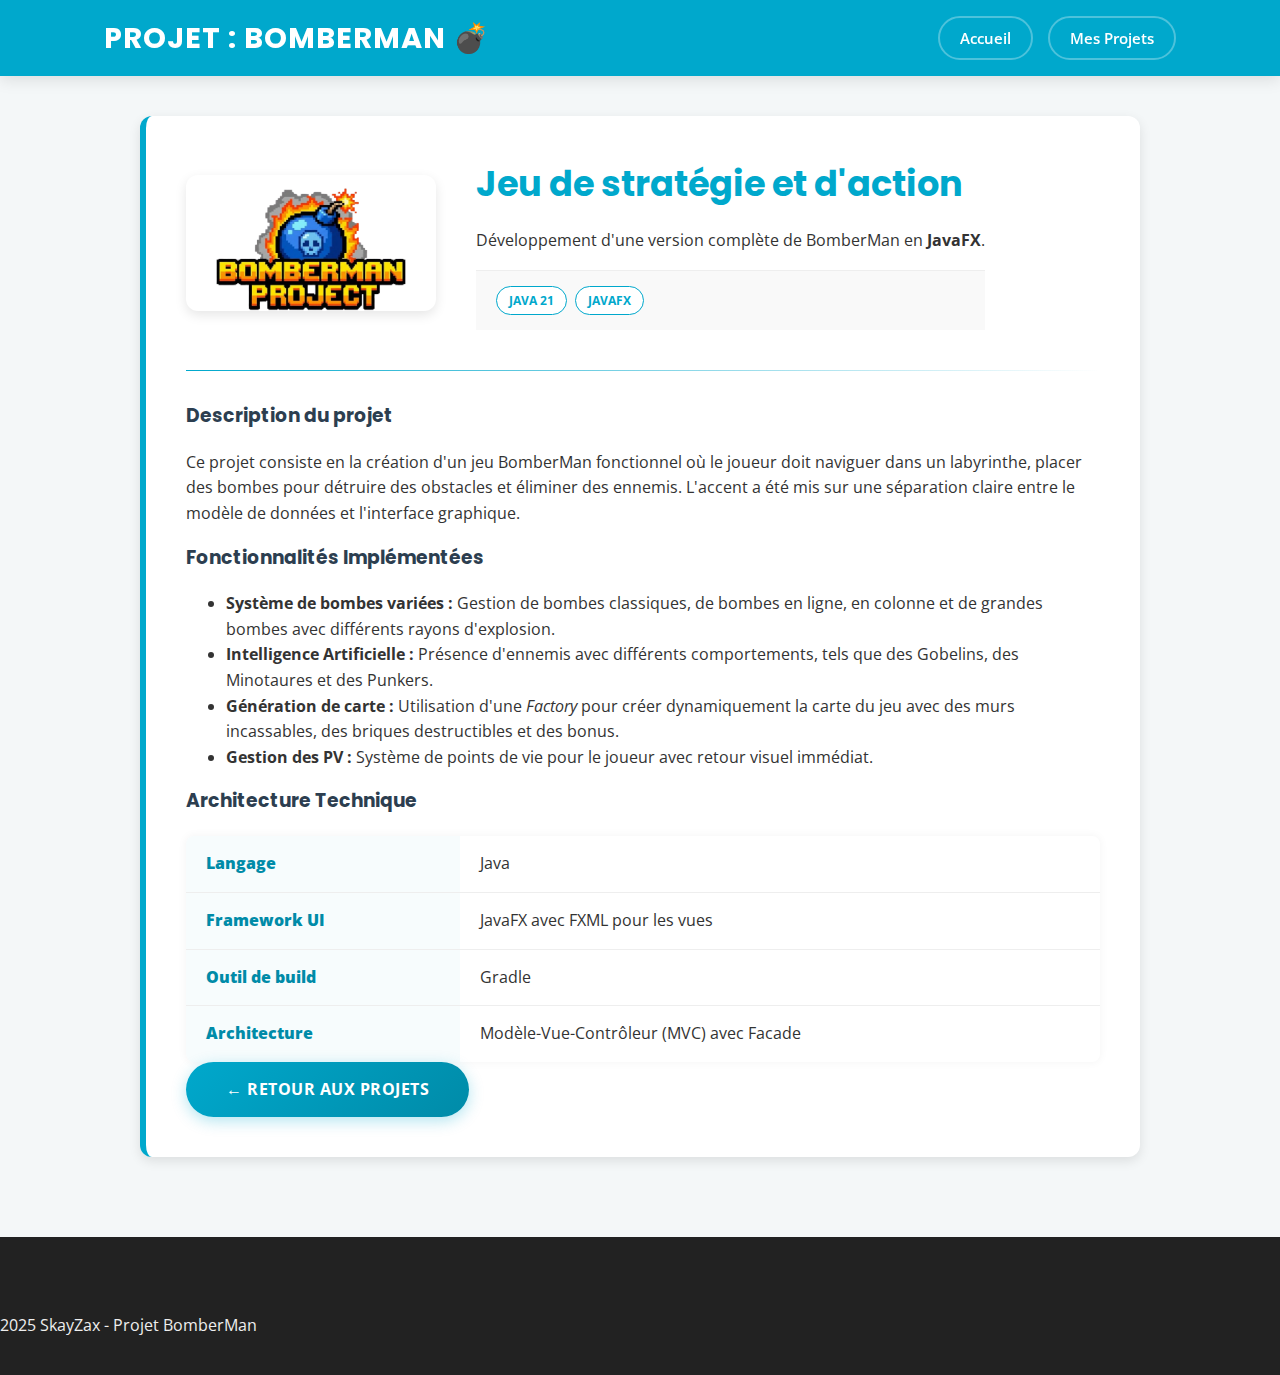
<file: bomberman.html>
<!doctype html>
<html lang="fr">
<head>
    <meta charset="utf-8">
    <meta name="viewport" content="width=device-width, initial-scale=1.0">
    <title>Détails Projet - BomberMan</title>
    <link href="styles.css" rel="stylesheet">
</head>
<body>

<header>
    <div class="navbar">
        <h1>Projet : BomberMan 💣</h1>
        <nav>
            <a href="index.html">Accueil</a>
            <a href="projet.html">Mes Projets</a>
        </nav>
    </div>
</header>

<section class="container-detail">
    <div class="detail-header">
        <img src="bomberman.png" alt="BomberMan Icon" class="detail-main-img">
        <div class="detail-intro">
            <h2>Jeu de stratégie et d'action</h2>
            <p>Développement d'une version complète de BomberMan en <strong>JavaFX</strong>.</p>
            <div class="projet-tags">
                <span class="tag">Java 21</span>
                <span class="tag">JavaFX</span>

            </div>
        </div>
    </div>

    <hr>

    <div class="detail-content">
        <h3>Description du projet</h3>
        <p>
            Ce projet consiste en la création d'un jeu BomberMan fonctionnel où le joueur doit naviguer dans un labyrinthe, placer des bombes pour détruire des obstacles et éliminer des ennemis.
            L'accent a été mis sur une séparation claire entre le modèle de données et l'interface graphique.
        </p>

        <h3>Fonctionnalités Implémentées</h3>
        <ul>
            <li><strong>Système de bombes variées :</strong> Gestion de bombes classiques, de bombes en ligne, en colonne et de grandes bombes avec différents rayons d'explosion.</li>
            <li><strong>Intelligence Artificielle :</strong> Présence d'ennemis avec différents comportements, tels que des Gobelins, des Minotaures et des Punkers.</li>
            <li><strong>Génération de carte :</strong> Utilisation d'une <em>Factory</em> pour créer dynamiquement la carte du jeu avec des murs incassables, des briques destructibles et des bonus.</li>
            <li><strong>Gestion des PV :</strong> Système de points de vie pour le joueur avec retour visuel immédiat.</li>
        </ul>

        <h3>Architecture Technique</h3>
        <table class="tech-table">
            <tr>
                <td><strong>Langage</strong></td>
                <td>Java</td>
            </tr>
            <tr>
                <td><strong>Framework UI</strong></td>
                <td>JavaFX avec FXML pour les vues</td>
            </tr>
            <tr>
                <td><strong>Outil de build</strong></td>
                <td>Gradle</td>
            </tr>
            <tr>
                <td><strong>Architecture</strong></td>
                <td>Modèle-Vue-Contrôleur (MVC) avec Facade</td>
            </tr>
        </table>
    </div>

    <div class="detail-footer">
        <a href="projet.html" class="back-button">← Retour aux projets</a>
    </div>
</section>

<footer>
    <p>2025 SkayZax - Projet BomberMan</p>
</footer>

</body>
</html>
</file>
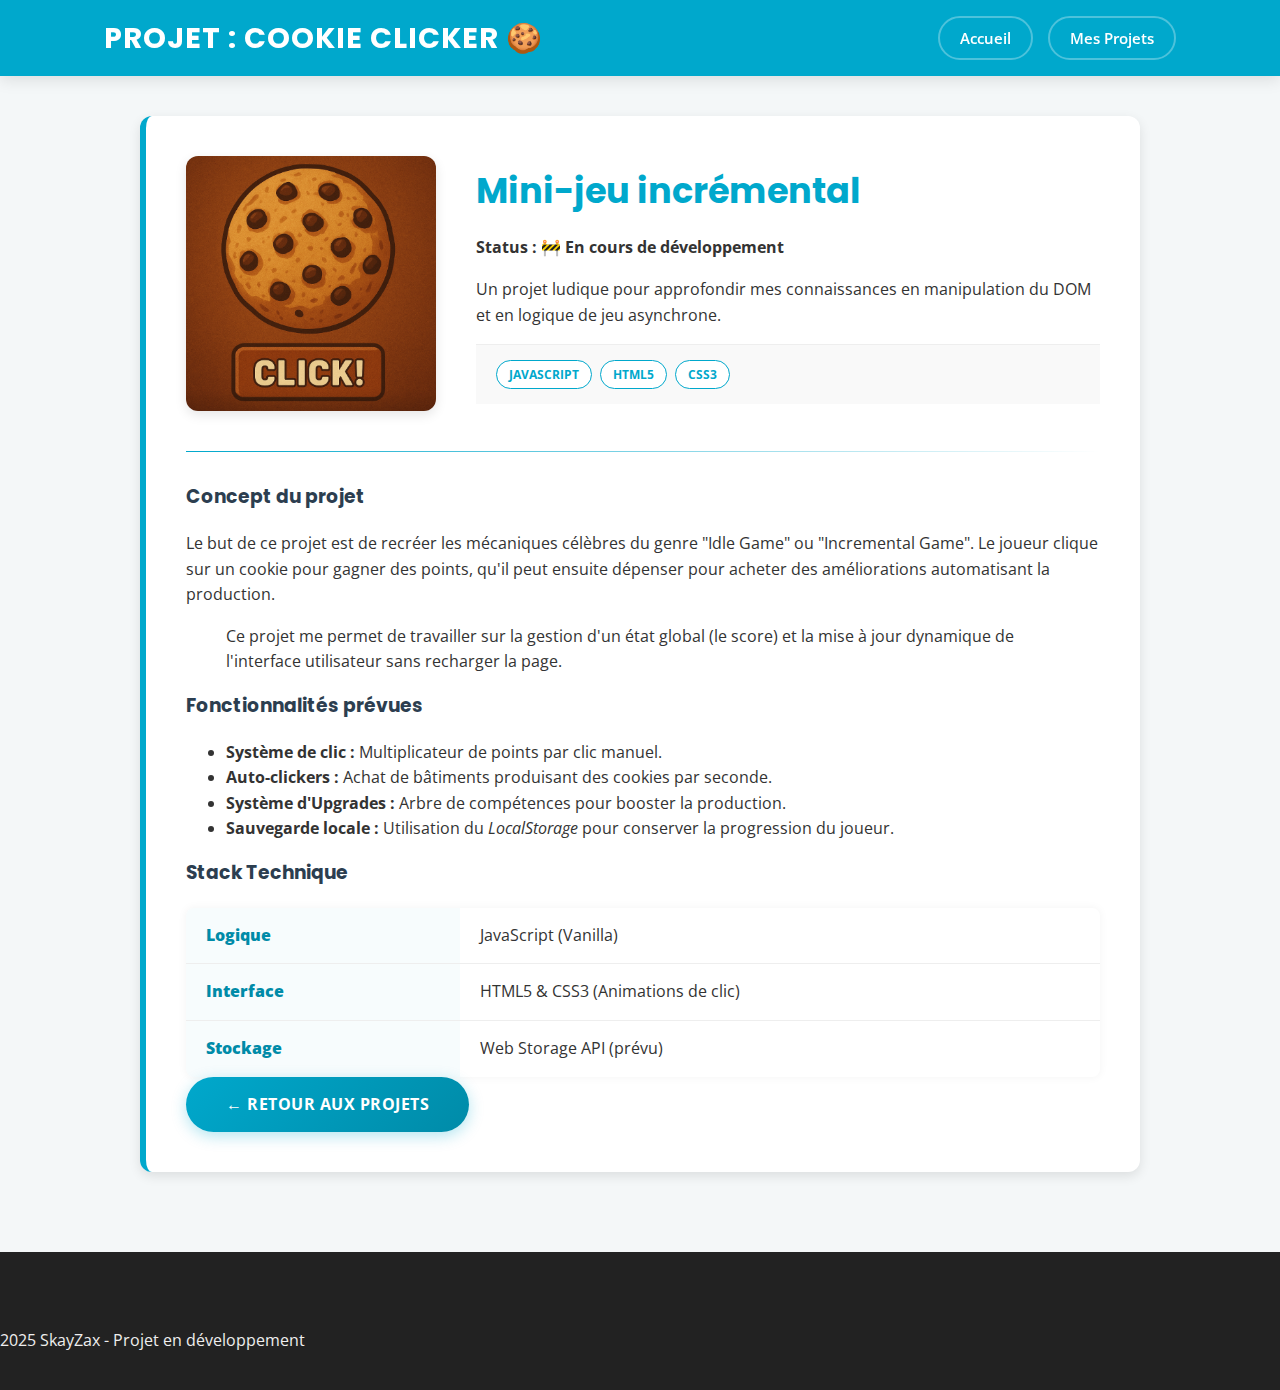
<file: cookie-clicker.html>
<!doctype html>
<html lang="fr">
<head>
    <meta charset="utf-8">
    <meta name="viewport" content="width=device-width, initial-scale=1.0">
    <title>Détails Projet - Cookie Clicker</title>
    <link href="styles.css" rel="stylesheet">
</head>
<body>

<header>
    <div class="navbar">
        <h1>Projet : Cookie Clicker 🍪</h1>
        <nav>
            <a href="index.html">Accueil</a>
            <a href="projet.html">Mes Projets</a>
        </nav>
    </div>
</header>

<section class="container-detail">
    <div class="detail-header">
        <img src="cookieclicker.png" alt="Cookie Clicker Icon" class="detail-main-img">
        <div class="detail-intro">
            <h2>Mini-jeu incrémental</h2>
            <p><strong>Status : 🚧 En cours de développement</strong></p>
            <p>Un projet ludique pour approfondir mes connaissances en manipulation du DOM et en logique de jeu asynchrone.</p>
            <div class="projet-tags">
                <span class="tag">JavaScript</span>
                <span class="tag">HTML5</span>
                <span class="tag">CSS3</span>
            </div>
        </div>
    </div>

    <hr>

    <div class="detail-content">
        <h3>Concept du projet</h3>
        <p>
            Le but de ce projet est de recréer les mécaniques célèbres du genre "Idle Game" ou "Incremental Game".
            Le joueur clique sur un cookie pour gagner des points, qu'il peut ensuite dépenser pour acheter des améliorations automatisant la production.
        </p>

        <blockquote>
            Ce projet me permet de travailler sur la gestion d'un état global (le score) et la mise à jour dynamique de l'interface utilisateur sans recharger la page.
        </blockquote>

        <h3>Fonctionnalités prévues</h3>
        <ul>
            <li><strong>Système de clic :</strong> Multiplicateur de points par clic manuel.</li>
            <li><strong>Auto-clickers :</strong> Achat de bâtiments produisant des cookies par seconde.</li>
            <li><strong>Système d'Upgrades :</strong> Arbre de compétences pour booster la production.</li>
            <li><strong>Sauvegarde locale :</strong> Utilisation du <em>LocalStorage</em> pour conserver la progression du joueur.</li>
        </ul>

        <h3>Stack Technique</h3>
        <table class="tech-table">
            <tr>
                <td><strong>Logique</strong></td>
                <td>JavaScript (Vanilla)</td>
            </tr>
            <tr>
                <td><strong>Interface</strong></td>
                <td>HTML5 & CSS3 (Animations de clic)</td>
            </tr>
            <tr>
                <td><strong>Stockage</strong></td>
                <td>Web Storage API (prévu)</td>
            </tr>
        </table>
    </div>

    <div class="detail-footer">
        <a href="projet.html" class="back-button">← Retour aux projets</a>
    </div>
</section>

<footer>
    <p>2025 SkayZax - Projet en développement</p>
</footer>

</body>
</html>
</file>
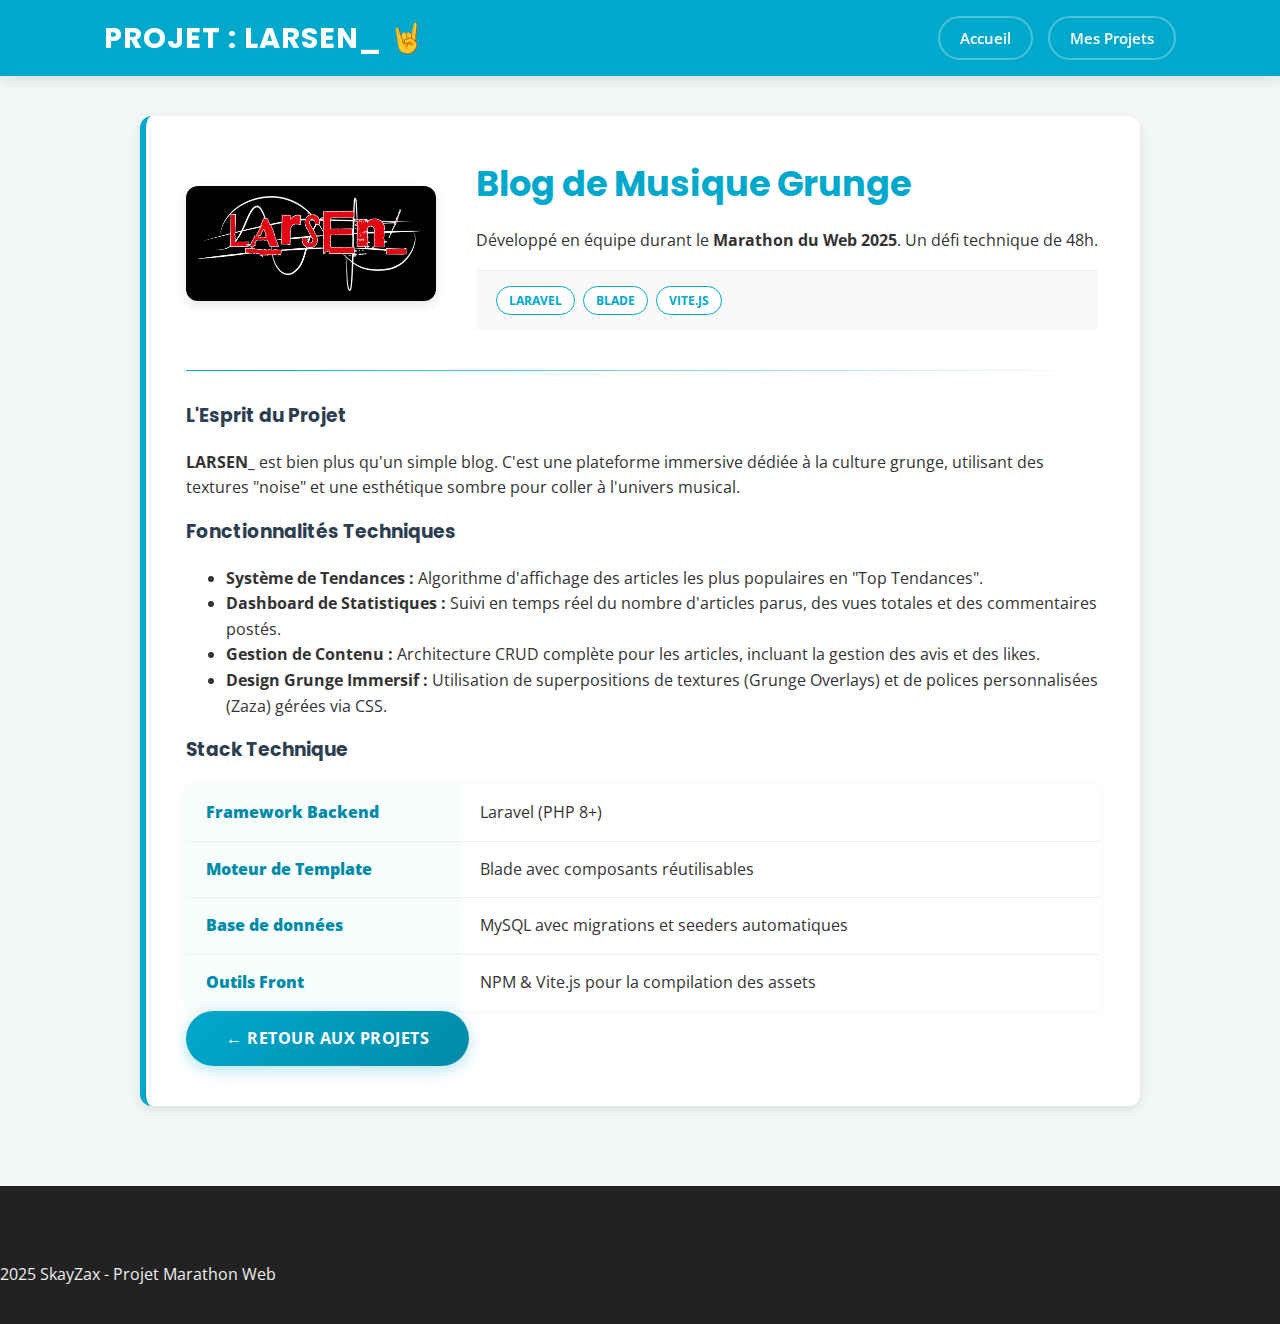
<file: marathon.html>
<!doctype html>
<html lang="fr">
<head>
    <meta charset="utf-8">
    <meta name="viewport" content="width=device-width, initial-scale=1.0">
    <title>Détails Projet - LARSEN_</title>
    <link href="styles.css" rel="stylesheet">
</head>
<body>

<header>
    <div class="navbar">
        <h1>Projet : LARSEN_ 🤘</h1>
        <nav>
            <a href="index.html">Accueil</a>
            <a href="projet.html">Mes Projets</a>
        </nav>
    </div>
</header>

<section class="container-detail">
    <div class="detail-header">
        <img src="LOGO_BLANC.png" alt="LARSEN_ Logo" class="detail-main-img" style="background: #000; padding: 10px;">
        <div class="detail-intro">
            <h2>Blog de Musique Grunge</h2>
            <p>Développé en équipe durant le <strong>Marathon du Web 2025</strong>. Un défi technique de 48h.</p>
            <div class="projet-tags">
                <span class="tag">Laravel</span>
                <span class="tag">Blade</span>
                <span class="tag">Vite.js</span>
            </div>
        </div>
    </div>

    <hr>

    <div class="detail-content">
        <h3>L'Esprit du Projet</h3>
        <p>
            <strong>LARSEN_</strong> est bien plus qu'un simple blog. C'est une plateforme immersive dédiée à la culture grunge, utilisant des textures "noise" et une esthétique sombre pour coller à l'univers musical.
        </p>

        <h3>Fonctionnalités Techniques</h3>
        <ul>
            <li><strong>Système de Tendances :</strong> Algorithme d'affichage des articles les plus populaires en "Top Tendances".</li>
            <li><strong>Dashboard de Statistiques :</strong> Suivi en temps réel du nombre d'articles parus, des vues totales et des commentaires postés.</li>
            <li><strong>Gestion de Contenu :</strong> Architecture CRUD complète pour les articles, incluant la gestion des avis et des likes.</li>
            <li><strong>Design Grunge Immersif :</strong> Utilisation de superpositions de textures (Grunge Overlays) et de polices personnalisées (Zaza) gérées via CSS.</li>
        </ul>

        <h3>Stack Technique</h3>
        <table class="tech-table">
            <tr>
                <td><strong>Framework Backend</strong></td>
                <td>Laravel (PHP 8+)</td>
            </tr>
            <tr>
                <td><strong>Moteur de Template</strong></td>
                <td>Blade avec composants réutilisables</td>
            </tr>
            <tr>
                <td><strong>Base de données</strong></td>
                <td>MySQL avec migrations et seeders automatiques</td>
            </tr>
            <tr>
                <td><strong>Outils Front</strong></td>
                <td>NPM & Vite.js pour la compilation des assets</td>
            </tr>
        </table>
    </div>

    <div class="detail-footer">
        <a href="projet.html" class="back-button">← Retour aux projets</a>
    </div>
</section>

<footer>
    <p>2025 SkayZax - Projet Marathon Web</p>
</footer>

</body>
</html>
</file>
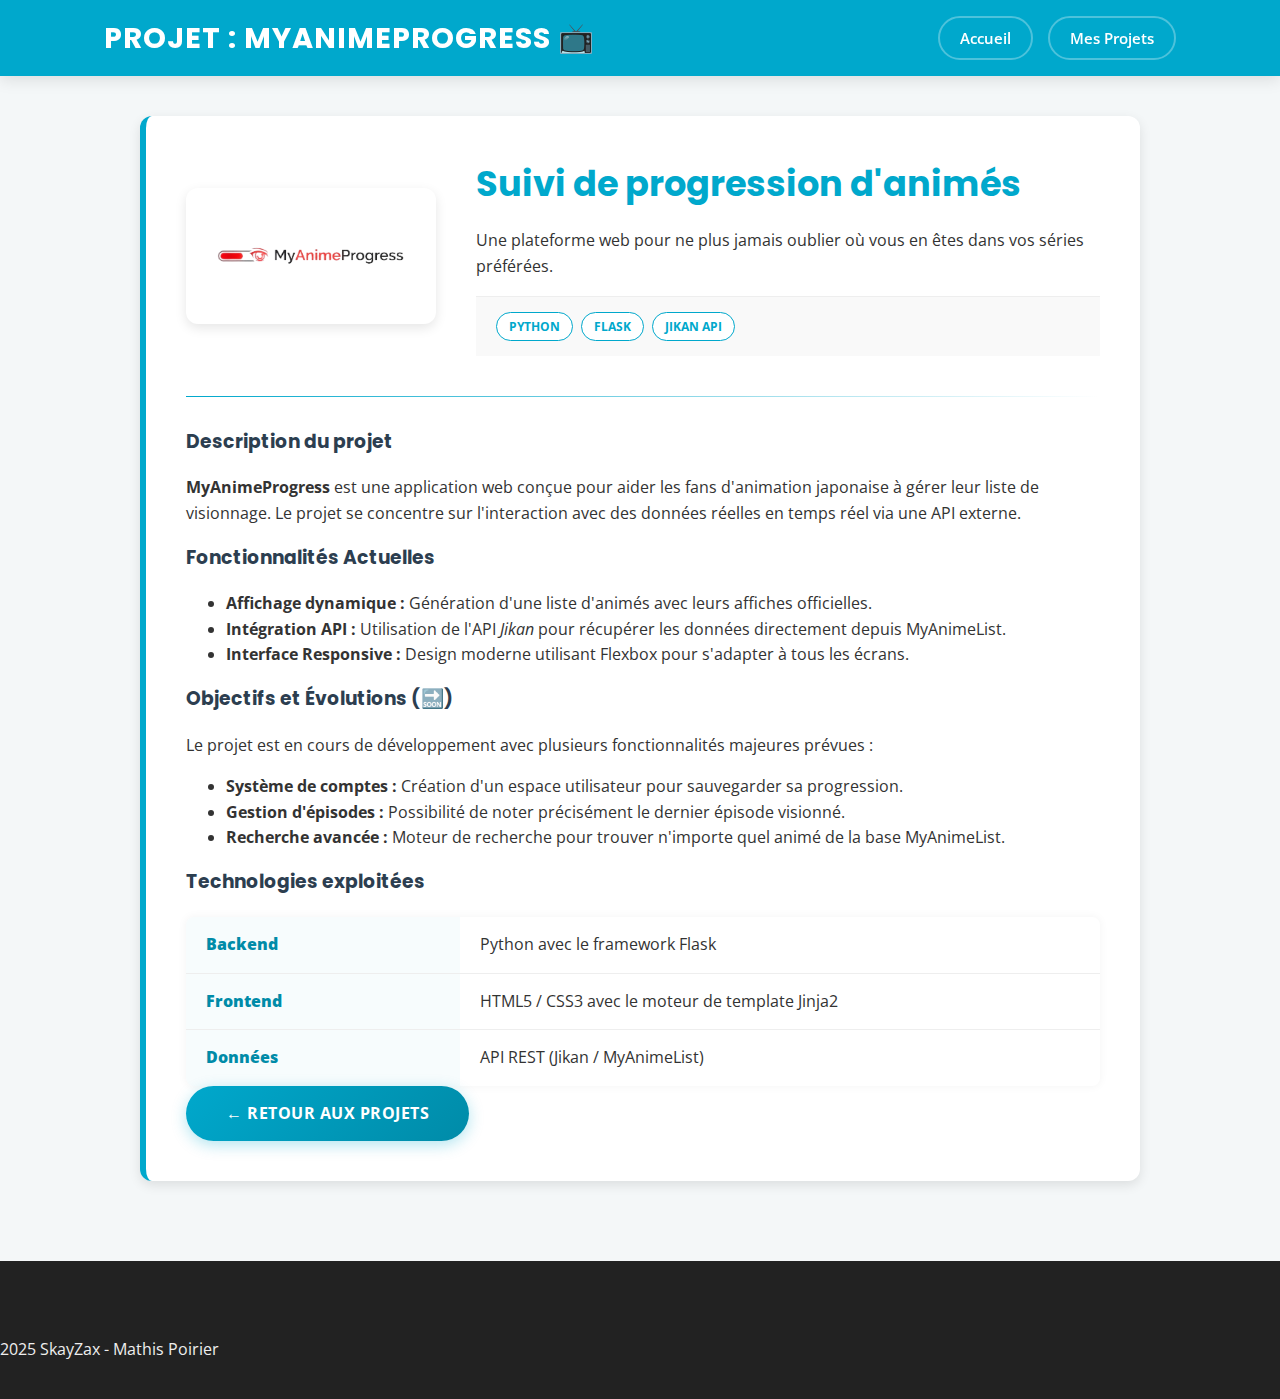
<file: myanime-progress.html>
<!doctype html>
<html lang="fr">
<head>
    <meta charset="utf-8">
    <meta name="viewport" content="width=device-width, initial-scale=1.0">
    <title>Détails Projet - MyAnimeProgress</title>
    <link href="styles.css" rel="stylesheet">
</head>
<body>

<header>
    <div class="navbar">
        <h1>Projet : MyAnimeProgress 📺</h1>
        <nav>
            <a href="index.html">Accueil</a>
            <a href="projet.html">Mes Projets</a>
        </nav>
    </div>
</header>

<section class="container-detail">
    <div class="detail-header">
        <img src="imageMap.png" alt="MyAnimeProgress Logo" class="detail-main-img">
        <div class="detail-intro">
            <h2>Suivi de progression d'animés</h2>
            <p>Une plateforme web pour ne plus jamais oublier où vous en êtes dans vos séries préférées.</p>
            <div class="projet-tags">
                <span class="tag">Python</span>
                <span class="tag">Flask</span>
                <span class="tag">Jikan API</span>
            </div>
        </div>
    </div>

    <hr>

    <div class="detail-content">
        <h3>Description du projet</h3>
        <p>
            <strong>MyAnimeProgress</strong> est une application web conçue pour aider les fans d'animation japonaise à gérer leur liste de visionnage.
            Le projet se concentre sur l'interaction avec des données réelles en temps réel via une API externe.
        </p>

        <h3>Fonctionnalités Actuelles</h3>
        <ul>
            <li><strong>Affichage dynamique :</strong> Génération d'une liste d'animés avec leurs affiches officielles.</li>
            <li><strong>Intégration API :</strong> Utilisation de l'API <em>Jikan</em> pour récupérer les données directement depuis MyAnimeList.</li>
            <li><strong>Interface Responsive :</strong> Design moderne utilisant Flexbox pour s'adapter à tous les écrans.</li>
        </ul>

        <h3>Objectifs et Évolutions (🔜)</h3>
        <p>Le projet est en cours de développement avec plusieurs fonctionnalités majeures prévues :</p>
        <ul>
            <li><strong>Système de comptes :</strong> Création d'un espace utilisateur pour sauvegarder sa progression.</li>
            <li><strong>Gestion d'épisodes :</strong> Possibilité de noter précisément le dernier épisode visionné.</li>
            <li><strong>Recherche avancée :</strong> Moteur de recherche pour trouver n'importe quel animé de la base MyAnimeList.</li>
        </ul>

        <h3>Technologies exploitées</h3>
        <table class="tech-table">
            <tr>
                <td><strong>Backend</strong></td>
                <td>Python avec le framework Flask</td>
            </tr>
            <tr>
                <td><strong>Frontend</strong></td>
                <td>HTML5 / CSS3 avec le moteur de template Jinja2</td>
            </tr>
            <tr>
                <td><strong>Données</strong></td>
                <td>API REST (Jikan / MyAnimeList)</td>
            </tr>
        </table>
    </div>

    <div class="detail-footer">
        <a href="projet.html" class="back-button">← Retour aux projets</a>
    </div>
</section>

<footer>
    <p>2025 SkayZax - Mathis Poirier</p>
</footer>

</body>
</html>
</file>
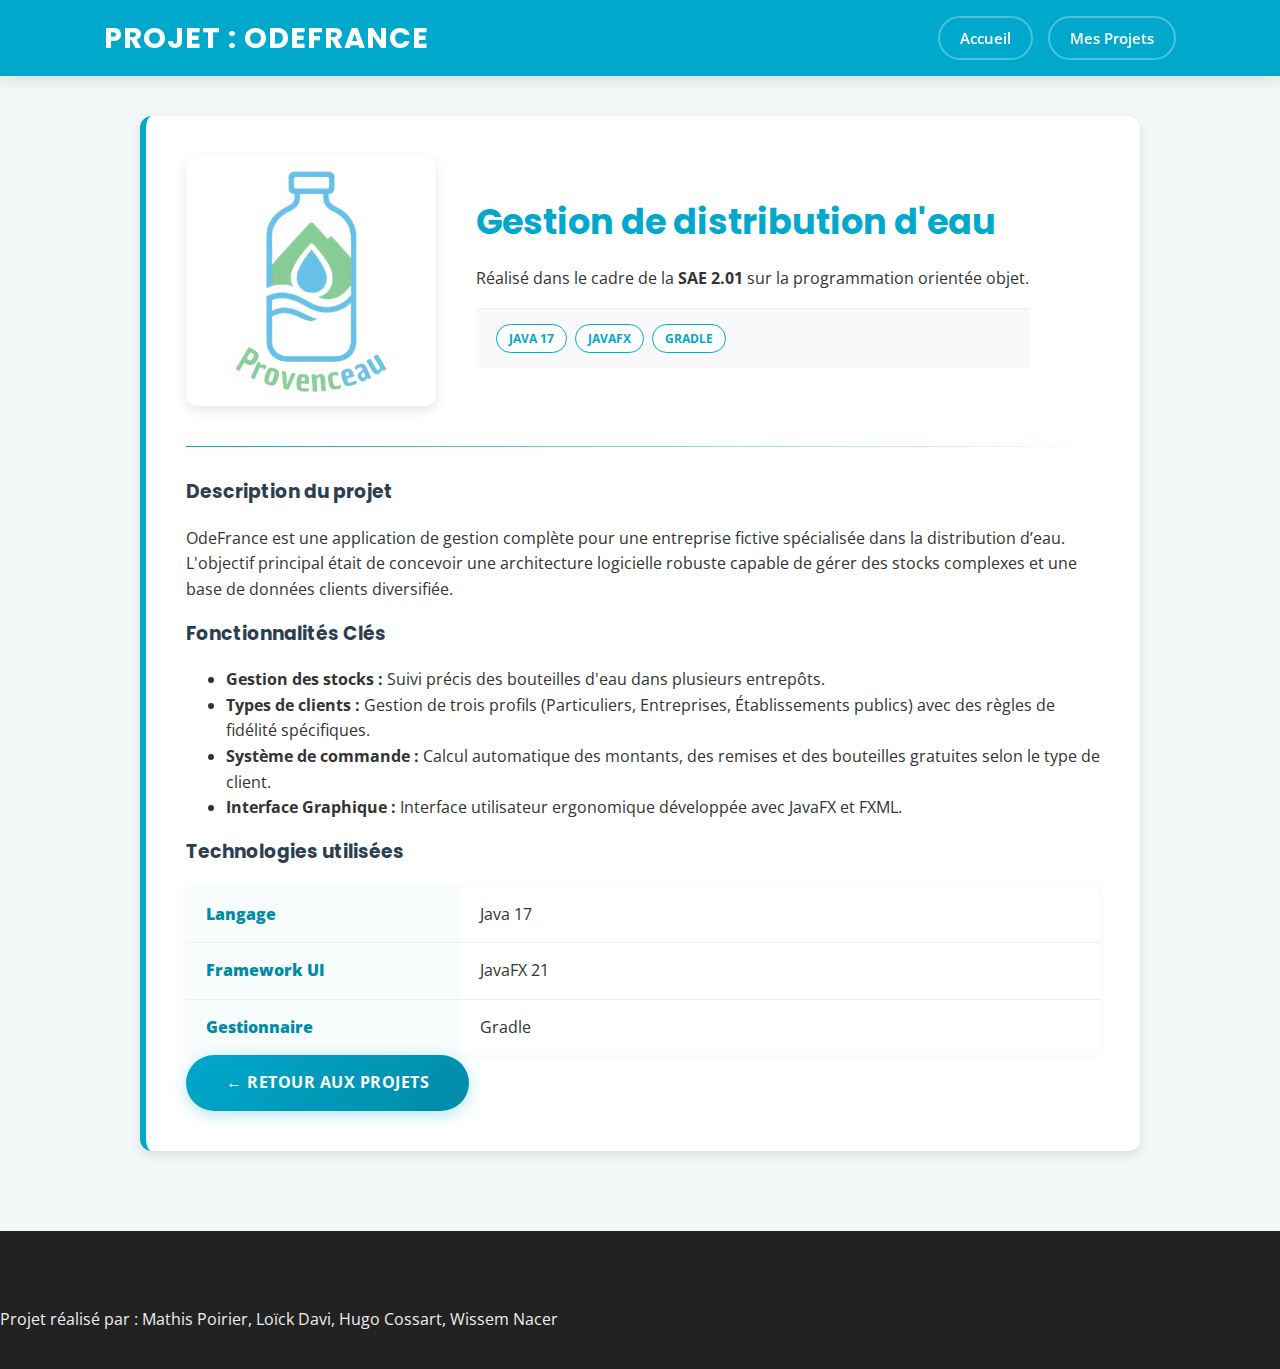
<file: odefrance.html>
<!doctype html>
<html lang="fr">
<head>
    <meta charset="utf-8">
    <meta name="viewport" content="width=device-width, initial-scale=1.0">
    <title>Détails Projet - OdeFrance</title>
    <link href="styles.css" rel="stylesheet">
</head>
<body>

<header>
    <div class="navbar">
        <h1>Projet : OdeFrance</h1>
        <nav>
            <a href="index.html">Accueil</a>
            <a href="projet.html">Mes Projets</a>
        </nav>
    </div>
</header>

<section class="container-detail">
    <div class="detail-header">
        <img src="OdeFrance.png" alt="OdeFrance Logo" class="detail-main-img">
        <div class="detail-intro">
            <h2>Gestion de distribution d'eau</h2>
            <p>Réalisé dans le cadre de la <strong>SAE 2.01</strong> sur la programmation orientée objet.</p>
            <div class="projet-tags">
                <span class="tag">Java 17</span>
                <span class="tag">JavaFX</span>
                <span class="tag">Gradle</span>
            </div>
        </div>
    </div>

    <hr>

    <div class="detail-content">
        <h3>Description du projet</h3>
        <p>
            OdeFrance est une application de gestion complète pour une entreprise fictive spécialisée dans la distribution d’eau.
            L'objectif principal était de concevoir une architecture logicielle robuste capable de gérer des stocks complexes et une base de données clients diversifiée.
        </p>

        <h3>Fonctionnalités Clés</h3>
        <ul>
            <li><strong>Gestion des stocks :</strong> Suivi précis des bouteilles d'eau dans plusieurs entrepôts.</li>
            <li><strong>Types de clients :</strong> Gestion de trois profils (Particuliers, Entreprises, Établissements publics) avec des règles de fidélité spécifiques.</li>
            <li><strong>Système de commande :</strong> Calcul automatique des montants, des remises et des bouteilles gratuites selon le type de client.</li>
            <li><strong>Interface Graphique :</strong> Interface utilisateur ergonomique développée avec JavaFX et FXML.</li>
        </ul>

        <h3>Technologies utilisées</h3>
        <table class="tech-table">
            <tr>
                <td><strong>Langage</strong></td>
                <td>Java 17</td>
            </tr>
            <tr>
                <td><strong>Framework UI</strong></td>
                <td>JavaFX 21</td>
            </tr>
            <tr>
                <td><strong>Gestionnaire</strong></td>
                <td>Gradle</td>
            </tr>
        </table>
    </div>

    <div class="detail-footer">
        <a href="projet.html" class="back-button">← Retour aux projets</a>
    </div>
</section>

<footer>
    <p>Projet réalisé par : Mathis Poirier, Loïck Davi, Hugo Cossart, Wissem Nacer</p>
</footer>

</body>
</html>
</file>
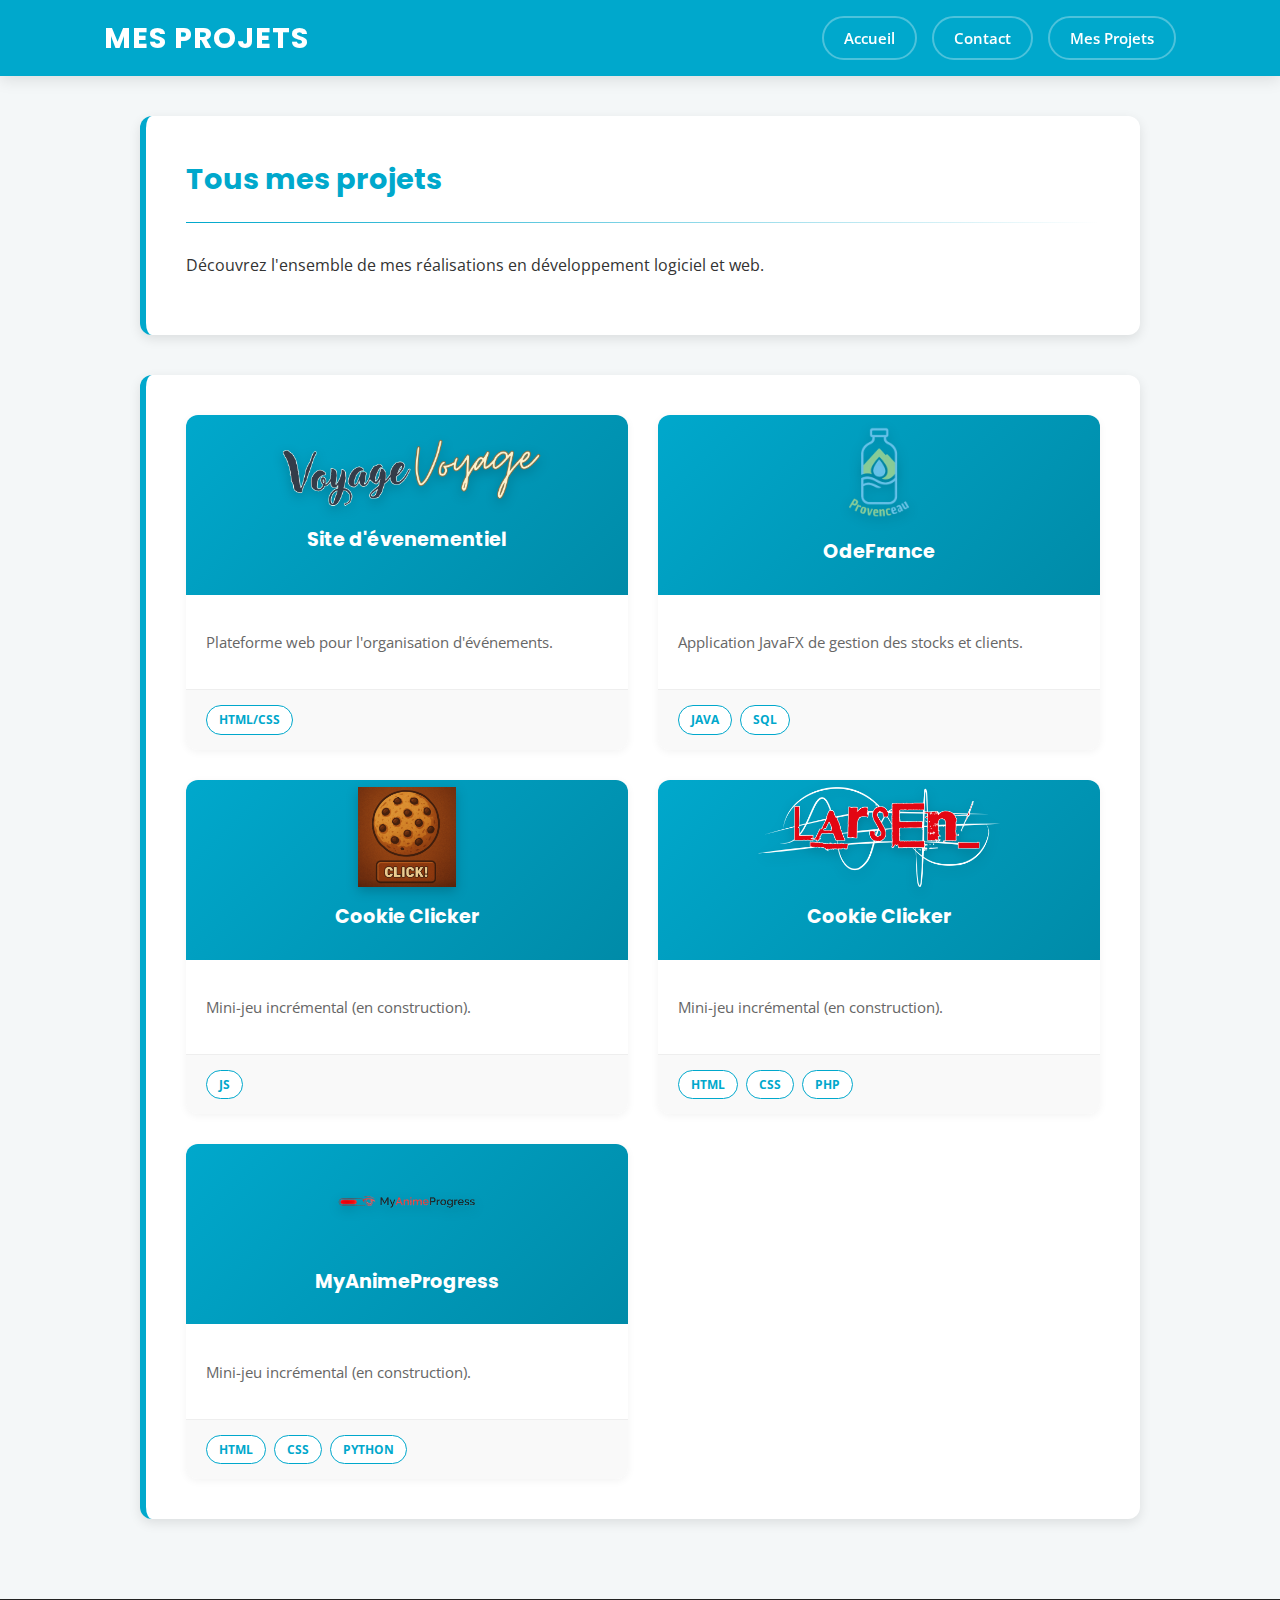
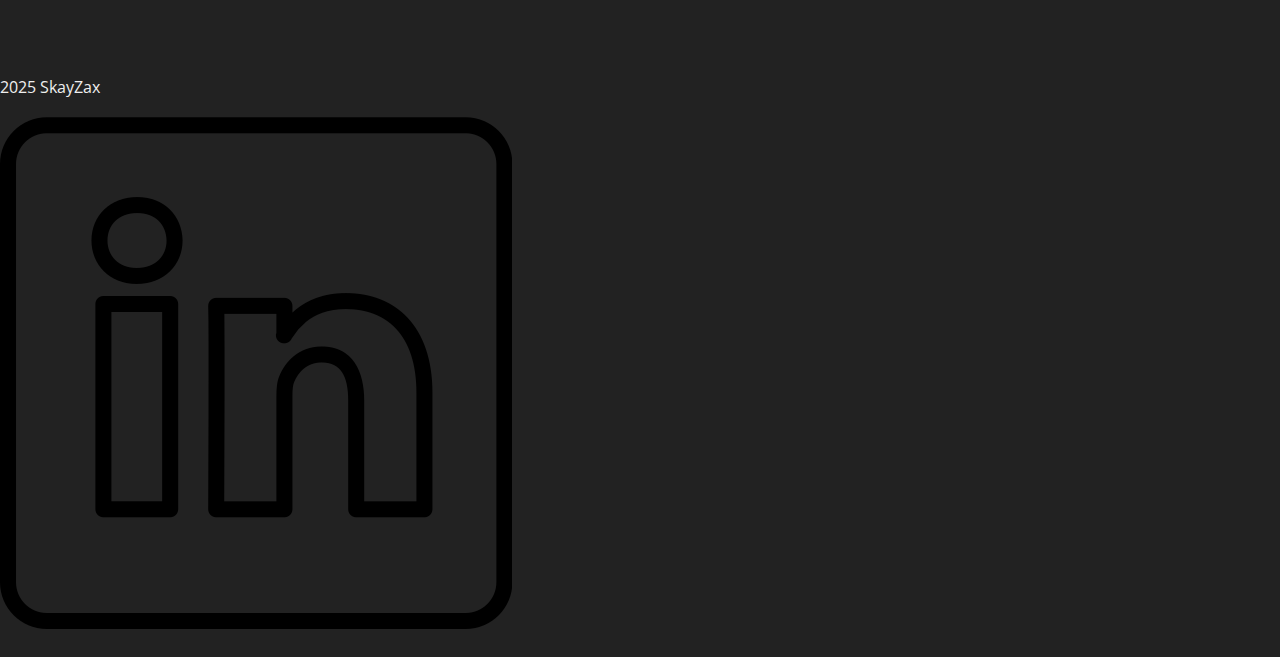
<file: projet.html>
<!doctype html>
<html lang="fr">
<head>
    <meta charset="utf-8">
    <meta name="viewport" content="width=device-width, initial-scale=1.0">
    <title>Mes Projets - Portfolio</title>
    <link href="styles.css" rel="stylesheet">
</head>
<body>

<header>
    <div class="navbar">
        <h1>Mes Projets</h1>
        <nav>
            <a href="index.html">Accueil</a>
            <a href="#">Contact</a>
            <a href="projet.html">Mes Projets</a>
        </nav>
    </div>
</header>

<section class="about">
    <h2>Tous mes projets</h2>
    <hr>
    <p>Découvrez l'ensemble de mes réalisations en développement logiciel et web.</p>
</section>

<section class="container-projet">
    <div class="projets-grid">

        <div class="projet">
            <div class="projet-header">
                <img src="VoyageVoyage.png" alt="VoyageVoyage">
                <h2>Site d'évenementiel</h2>
            </div>
            <p>Plateforme web pour l'organisation d'événements.</p>
            <div class="projet-tags">
                <span class="tag">HTML/CSS</span>

            </div>
        </div>

        <div class="projet">
            <div class="projet-header">
                <img src="OdeFrance.png" alt="OdeFrance">
                <h2>OdeFrance</h2>
            </div>
            <p>Application JavaFX de gestion des stocks et clients.</p>
            <div class="projet-tags">
                <span class="tag">Java</span>
                <span class="tag">SQL</span>
            </div>
        </div>

        <div class="projet">
            <div class="projet-header">
                <img src="cookieclicker.png" alt="Cookie Clicker">
                <h2>Cookie Clicker</h2>
            </div>
            <p>Mini-jeu incrémental (en construction).</p>
            <div class="projet-tags">
                <span class="tag">JS</span>
            </div>
        </div>
        <div class="projet">
            <div class="projet-header">
                <img src="LOGO_BLANC.png" alt="LARSEN">
                <h2>Cookie Clicker</h2>
            </div>
            <p>Mini-jeu incrémental (en construction).</p>
            <div class="projet-tags">
                <span class="tag">HTML</span>
                <span class="tag">CSS</span>
                <span class="tag">PHP</span>
            </div>
        </div>
        <div class="projet">
            <div class="projet-header">
                <img src="imageMap.png" alt="LARSEN">
                <h2>MyAnimeProgress </h2>
            </div>
            <p>Mini-jeu incrémental (en construction).</p>
            <div class="projet-tags">
                <span class="tag">HTML</span>
                <span class="tag">CSS</span>
                <span class="tag">PYTHON</span>
            </div>
        </div>

    </div>
</section>

<footer>
    <p>2025 SkayZax</p>
    <a href="https://www.linkedin.com/in/mathis-poirier1/" target="_blank">
        <img src="sociale.png" alt="LinkedIn">
    </a>
</footer>

</body>
</html>
</file>
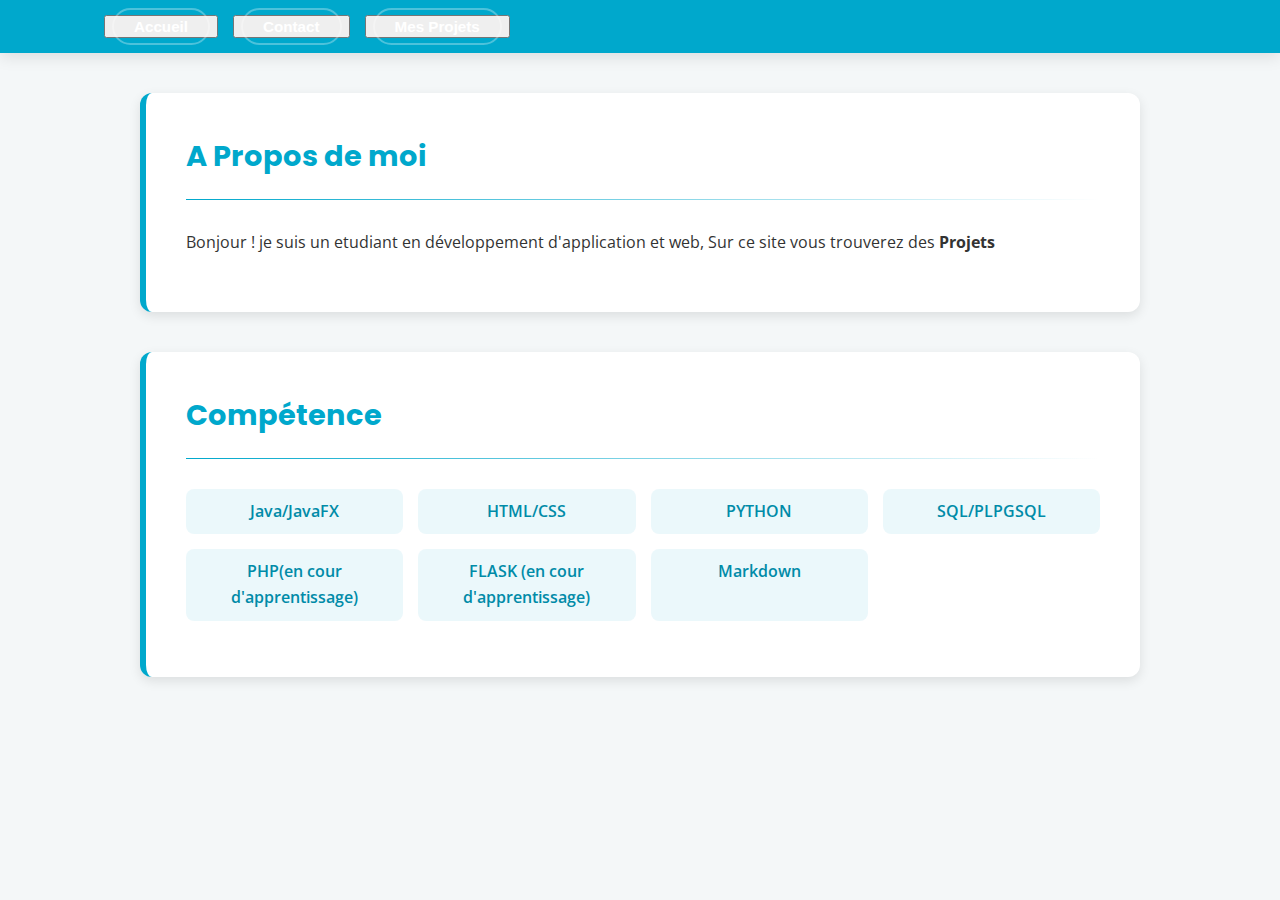
<file: secret.html>
<!doctype html>
<html lang="fr">
<head>
  <meta charset="utf-8">
  <title>Zone protégée</title>
    <link href="styles.css" rel="stylesheet">

</head>
<body>
 <header>
     <div class="navbar">
     <nav>
         <button class="menu-button"><a>Accueil</a></button>
         <button class="menu-button"><a>Contact</a></button>
         <button class="menu-button"><a>Mes Projets</a></button>

                                            </nav></div></header>
<section class="about">
    <h2>A Propos de moi</h2>
    <hr>
    <p>Bonjour ! je suis un etudiant en développement d'application et web, Sur ce site vous trouverez des <b>Projets</b></p>
</section>
<section class="about">
    <h2>Compétence</h2>
    <hr>
    <ul>
        <li>Java/JavaFX</li>
        <li>HTML/CSS</li>
        <li>PYTHON</li>
        <li>SQL/PLPGSQL</li>
        <li>PHP(en cour d'apprentissage)</li>
        <li>FLASK (en cour d'apprentissage)</li>
        <li>Markdown</li>

    </ul>
</section>


</body>
</html>
</file>
<file: styles.css>
/* --- Importation des polices Google Fonts --- */
@import url('https://fonts.googleapis.com/css2?family=Open+Sans:wght@400;600&family=Poppins:wght@500;700&display=swap');

/* --- Variables Globales --- */
:root {
    --primary-color: #00a8cc;
    --primary-dark: #008ba8;
    --secondary-bg: #ffffff;
    --bg-color: #f4f7f8;
    --text-color: #333333;
    --text-light: #666666;
    --shadow-sm: 0 2px 8px rgba(0, 0, 0, 0.05);
    --shadow-md: 0 4px 12px rgba(0, 0, 0, 0.1);
    --shadow-lg: 0 10px 25px rgba(0, 168, 204, 0.2);
    --radius: 12px;
}

/* --- Base & Reset --- */
* {
    box-sizing: border-box;
}

body {
    font-family: 'Open Sans', sans-serif;
    line-height: 1.6;
    margin: 0;
    background-color: var(--bg-color);
    color: var(--text-color);
    overflow-x: hidden;
}

h1, h2, h3, h4 {
    font-family: 'Poppins', sans-serif;
    color: #2c3e50;
    margin-top: 0;
}

a {
    text-decoration: none;
    color: inherit;
}

/* --- Navigation (Navbar) --- */
header {
    background: var(--primary-color);
    position: sticky; /* Reste collé en haut */
    top: 0;
    z-index: 1000;
    box-shadow: 0 4px 15px rgba(0, 0, 0, 0.1);
}

.navbar {
    display: flex;
    justify-content: space-between; /* Espace entre le titre et les liens */
    align-items: center;
    padding: 15px 5%;
    max-width: 1200px;
    margin: 0 auto;
}

header h1 {
    font-size: 1.8rem;
    color: white;
    margin: 0;
    text-transform: uppercase;
    letter-spacing: 1px;
    text-shadow: none;
}

.navbar nav {
    display: flex;
    gap: 15px;
}

.navbar a {
    color: white;
    font-weight: 600;
    padding: 8px 20px;
    border-radius: 50px; /* Boutons arrondis */
    border: 2px solid rgba(255, 255, 255, 0.3);
    transition: all 0.3s ease;
    font-size: 0.95rem;
}

.navbar a:hover {
    background-color: white;
    color: var(--primary-color);
    border-color: white;
    transform: translateY(-2px);
}

/* --- Sections Générales --- */
.container, .footer-container {
    max-width: 1200px;
    margin: 0 auto;
    padding: 0 20px;
}

.about, .container-projet, .container-detail {
    background-color: var(--secondary-bg);
    box-shadow: var(--shadow-md);
    border-radius: var(--radius);
    margin: 40px auto; /* Centré horizontalement */
    padding: 40px;
    max-width: 1000px; /* Largeur max pour la lecture */
    border-left: 6px solid var(--primary-color);
    transition: transform 0.3s ease;
}

.about:hover {
    transform: translateY(-3px);
}

.about h2, .container-projet h2, .container-detail h2 {
    color: var(--primary-color);
    font-size: 1.8rem;
    margin-bottom: 20px;
}

hr {
    border: 0;
    height: 1px;
    background: linear-gradient(90deg, var(--primary-color), transparent);
    margin: 20px 0 30px 0;
}

/* --- Compétences (Listes) --- */
.about ul {
    list-style: none;
    padding: 0;
    display: grid;
    grid-template-columns: repeat(auto-fit, minmax(200px, 1fr));
    gap: 15px;
}

.about li {
    background: rgba(0, 168, 204, 0.08);
    padding: 10px 15px;
    border-radius: 8px;
    color: var(--primary-dark);
    font-weight: 600;
    text-align: center;
}

/* --- Grille des Projets --- */
.projets-grid {
    display: grid;
    grid-template-columns: repeat(auto-fill, minmax(300px, 1fr));
    gap: 30px;
}

.projet {
    background: white;
    border-radius: var(--radius);
    overflow: hidden;
    box-shadow: var(--shadow-sm);
    transition: all 0.3s cubic-bezier(0.25, 0.8, 0.25, 1);
    border: none;
    display: flex;
    flex-direction: column;
}

.projet:hover {
    transform: translateY(-10px);
    box-shadow: var(--shadow-lg);
}

.projet-header {
    background: linear-gradient(135deg, var(--primary-color), var(--primary-dark));
    padding: 30px;
    height: 180px;
    display: flex;
    flex-direction: column;
    justify-content: center;
    align-items: center;
}

.projet img {
    max-height: 100px;
    max-width: 80%;
    object-fit: contain;
    filter: drop-shadow(0 4px 6px rgba(0,0,0,0.2));
}

.projet h2 {
    color: white;
    margin-top: 15px;
    font-size: 1.2rem;
    text-align: center;
}

.projet p {
    padding: 20px;
    color: var(--text-light);
    font-size: 0.95rem;
    flex-grow: 1;
}

.projet-tags {
    padding: 15px 20px;
    background: #f9f9f9;
    border-top: 1px solid #eee;
    display: flex;
    flex-wrap: wrap;
    gap: 8px;
}

.tag {
    background-color: white;
    color: var(--primary-color);
    border: 1px solid var(--primary-color);
    border-radius: 20px;
    padding: 4px 12px;
    font-size: 0.75rem;
    font-weight: 700;
    text-transform: uppercase;
}

/* --- Scroll Horizontal (Accueil) --- */
.projets-scroll {
    display: flex;
    gap: 30px;
    overflow-x: auto;
    padding: 20px 5px;
    /* Masquer la barre de défilement mais garder le scroll */
    scrollbar-width: thin;
    scrollbar-color: var(--primary-color) #eee;
}

.projet1 {
    flex: 0 0 320px; /* Taille fixe des cartes */
    background: white;
    border-radius: var(--radius);
    box-shadow: var(--shadow-sm);
    overflow: hidden;
    transition: transform 0.3s;
    border: none;
    display: flex;
    flex-direction: column;
}

.projet1:hover {
    transform: translateY(-5px);
    box-shadow: var(--shadow-md);
}

.projet1 .projet-header {
    height: 160px;
    background: var(--primary-color);
}

.projet1 img {
    background: transparent;
    width: auto;
    height: 80%;
}

.projet1 h2 {
    color: white;
    margin: 10px 0 0 0;
}

.projet1 p {
    padding: 20px;
    color: var(--text-light);
    font-size: 0.9rem;
}

/* --- Détails Projets --- */
.detail-header {
    display: flex;
    align-items: center;
    gap: 40px;
    margin-bottom: 40px;
}

.detail-main-img {
    max-width: 250px;
    border-radius: var(--radius);
    box-shadow: var(--shadow-md);
}

.detail-intro h2 {
    font-size: 2.2rem;
    margin-bottom: 10px;
}

.tech-table {
    width: 100%;
    border-collapse: collapse;
    margin-top: 20px;
    background: white;
    border-radius: 8px;
    overflow: hidden;
    box-shadow: 0 0 10px rgba(0,0,0,0.05);
}

.tech-table td {
    padding: 15px 20px;
    border-bottom: 1px solid #eee;
}

.tech-table tr:last-child td {
    border-bottom: none;
}

.tech-table td:first-child {
    font-weight: bold;
    color: var(--primary-dark);
    width: 30%;
    background: rgba(0, 168, 204, 0.03);
}

/* --- Boutons et Liens --- */
.button {
    text-align: center;
    margin: 50px 0;
}

.button a, .back-button, .cv-button {
    background: linear-gradient(135deg, var(--primary-color), var(--primary-dark));
    color: white;
    padding: 15px 40px;
    border-radius: 50px;
    font-weight: 700;
    text-transform: uppercase;
    letter-spacing: 0.5px;
    box-shadow: 0 4px 15px rgba(0, 168, 204, 0.3);
    border: none;
    transition: all 0.3s;
    display: inline-flex; /* Pour centrer icones et texte */
    align-items: center;
    gap: 10px;
}

.button a:hover, .back-button:hover, .cv-button:hover {
    transform: translateY(-3px);
    box-shadow: 0 8px 20px rgba(0, 168, 204, 0.4);
    background: linear-gradient(135deg, var(--primary-dark), var(--primary-color));
    color: white;
}

/* --- Footer --- */
footer {
    background-color: #222;
    color: #eee;
    padding: 60px 0 20px;
    margin-top: 80px;
}

.footer-container {
    display: grid;
    grid-template-columns: repeat(3, 1fr);
    gap: 50px;
}

.footer-info h3 {
    color: white;
    margin-bottom: 10px;
}

.footer-links a {
    color: #aaa;
    display: block;
    margin-bottom: 8px;
    transition: color 0.3s;
}

.footer-links a:hover {
    color: var(--primary-color);
    text-decoration: none;
}

.social-icons img {
    filter: invert(1);
    opacity: 0.8;
    transition: 0.3s;
}

.social-icons img:hover {
    opacity: 1;
    transform: scale(1.1);
}

.footer-bottom {
    text-align: center;
    margin-top: 50px;
    padding-top: 20px;
    border-top: 1px solid #444;
    color: #777;
    font-size: 0.9rem;
}

/* --- Responsive (Mobile) --- */
@media (max-width: 768px) {
    .navbar {
        flex-direction: column;
        padding: 20px;
        gap: 20px;
    }

    .detail-header {
        flex-direction: column;
        text-align: center;
    }

    .footer-container {
        grid-template-columns: 1fr;
        text-align: center;
    }

    .social-icons {
        justify-content: center;
    }

    .projets-grid {
        grid-template-columns: 1fr;
    }

    .about ul {
        grid-template-columns: 1fr; /* Une seule colonne pour les listes */
    }
}
</file>
